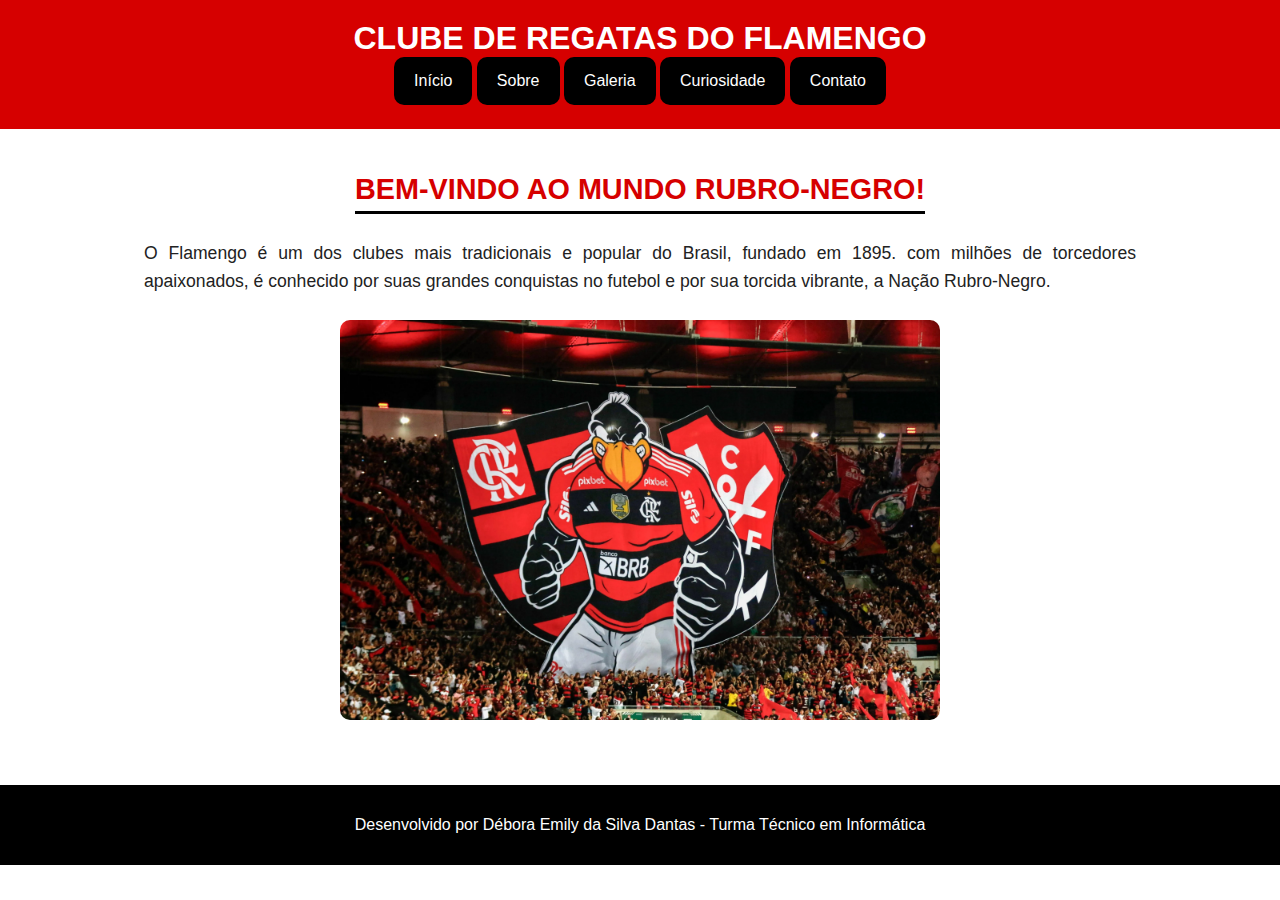
<file: index.html>
<!DOCTYPE html>
<html lang="pt-BR">
<head>
	<meta charset="UTF-8">
	<title>Clube de Regatas do Flamengo</title>
<link rel="stylesheet" href="style.css">
</head>
<body>
	<!--cabeçalho-->
	<header>
		<h1>Clube de regatas do Flamengo</h1>
		<nav>
			<ul>
				<li><a href="index.html">Início</a></li>
				<li><a href="sobre.html">Sobre</a></li>
				<li><a href="galeria.html">Galeria</a></li>
				<li><a href="curiosidade.html">Curiosidade</a></li>
				<li><a href="contato.html">Contato</a></li>
			</ul>
		</nav>
	</header>

<!--conteúdo principal-->
<main>
<h2>Bem-vindo ao Mundo Rubro-Negro!</h2>
<p>O Flamengo é um dos clubes mais tradicionais e popular do Brasil, fundado em 1895.
com milhões de torcedores apaixonados, é conhecido por suas grandes conquistas no  futebol
e por sua torcida vibrante, a Nação Rubro-Negro.</p>

	<img src="imagens/Flamengo.jpg" alt="Escudo do Flamengo">
	
</main>

	<!--Rodapé-->
	<footer>
		<p>Desenvolvido por Débora Emily da Silva Dantas - Turma Técnico em Informática</p>
	</footer>
</body>

</html>
</file>
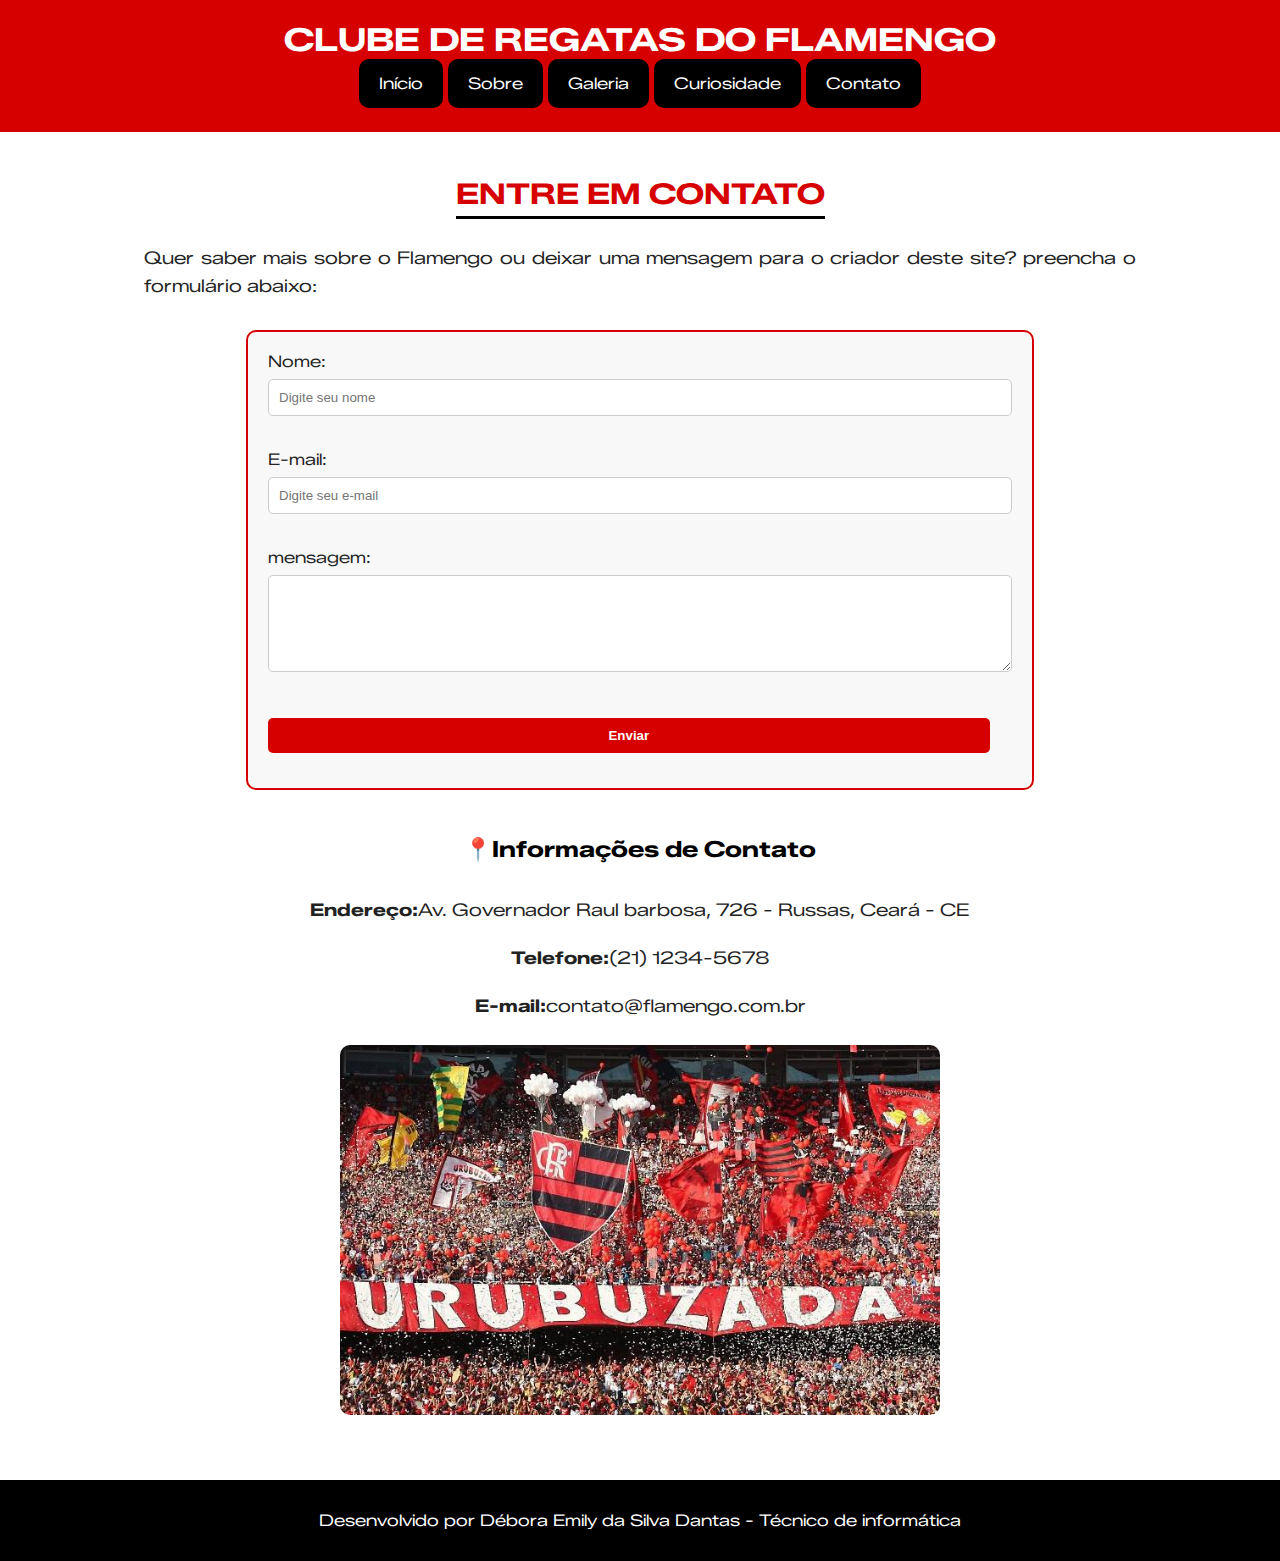
<file: contato.html>
<!DOCTYPE html>
<html lang="pt-BR">
<head>
	<meta charset="UTF-8">
	<link rel="preconnect" href="https://fonts.googleapis.com">
	<link rel="preconnect" href="https://fonts.gstatic.com" crossorigin>
	<link href="https://fonts.googleapis.com/css2?family=Zalando+Sans+Expanded:ital,wght@0,200..900;1,200..900&display=swap" rel="stylesheet">
	<link rel="stylesheet" href="style.css">
	<title>Contato - Clube de Regatas do Flamengo</title>
</head>
<body>
	<!--cabeçalho-->
	<header>
		<h1>Clube de Regatas do Flamengo</h1>
		<nav>
			<ul>
				<li><a href="index.html">Início</a></li>
				<li><a href="sobre.html">Sobre</a></li>
				<li><a href="galeria.html">Galeria</a></li>
				<li><a href="curiosidade.html">Curiosidade</a></li>
		 		<li><a href="contato.html">Contato</a></li>
			</ul>
		</nav>
	</header>

	<!-- Conteúdo Principal -->
	<main>
		<h2>Entre em Contato</h2>
		<p>Quer saber mais sobre o Flamengo ou deixar uma mensagem para o criador deste site?
		preencha o formulário abaixo:</p>

		<form>
			<label for="nome">Nome:</Label><br>
			<input type="text" id="nome" name="nome" placeholder="Digite seu nome" required><br><br>

			<label for="email">E-mail:</label><br>
			<input type="email" id="email" name="email" placeholder="Digite seu e-mail" required><br><br>

			<label for ="mensagem">mensagem:</label><br>
			<textarea id="mensagem" name="mesagem" rows="5" palceholder="Escreva sua mensagem aqui..."  required></textarea><br><br>

			<button type="submit">Enviar</button>
		</form>

		<h3>📍Informações de Contato</h3>
		<p><strong>Endereço:</strong> Av. Governador Raul barbosa, 726 - Russas, Ceará - CE</p>
        	<p><strong>Telefone:</strong> (21) 1234-5678</p>
    	    	<p><strong>E-mail:</strong> contato@flamengo.com.br</p>

		<img src="imagens/torcida com bandeiras.jpg" alt="torcida do Flamengo com bandeiras">
	</main>

	<!--Rodapé-->
	<footer>
		<p>Desenvolvido por Débora Emily da Silva Dantas - Técnico de informática</p>
	</footer>
</body>
</html>
</file>
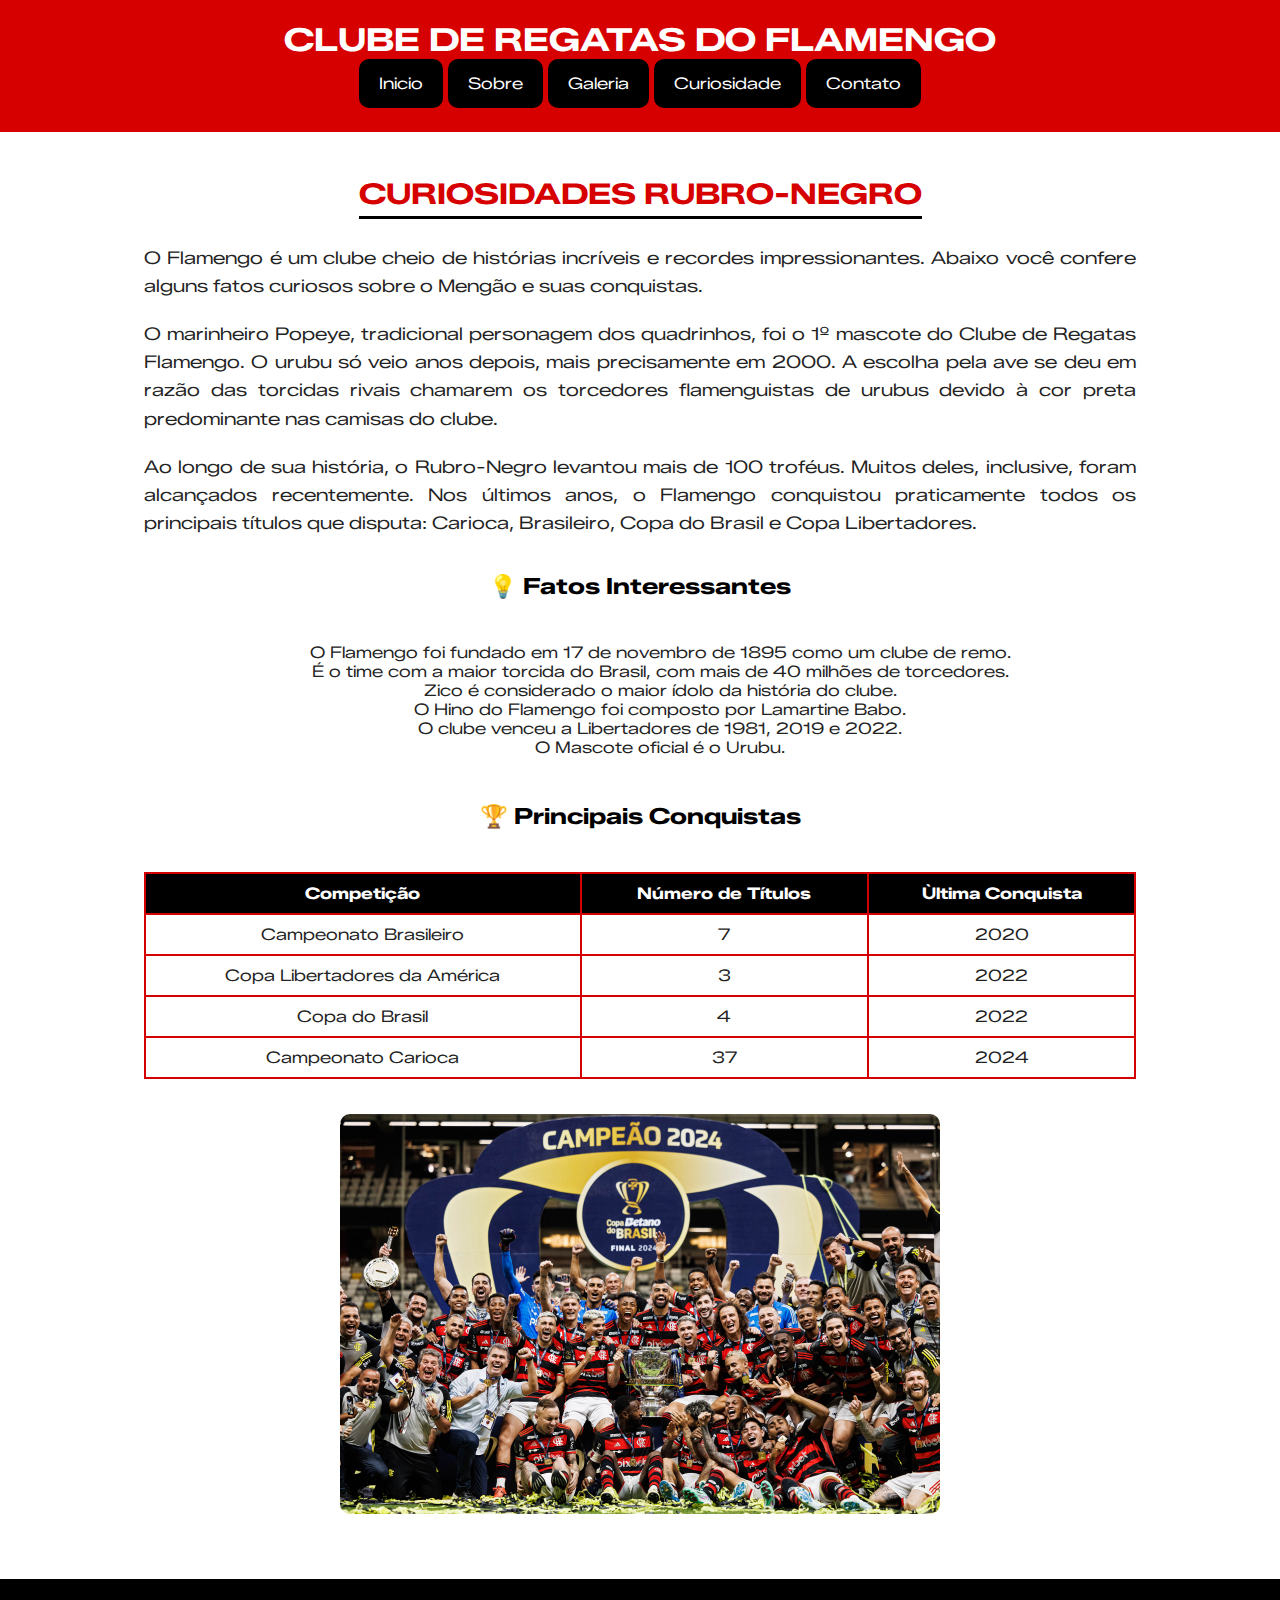
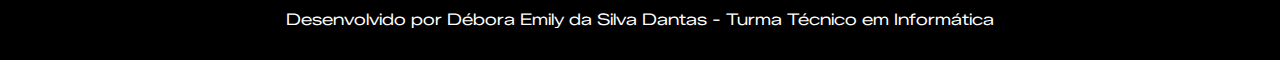
<file: curiosidade.html>
<!DOCTYPE html>
<html lang="pt-BR">
<head>
	<meta charset="UTF-8">
	<link rel="preconnect" href="https://fonts.googleapis.com">
	<link rel="preconnect" href="https://fonts.gstatic.com" crossorigin>
	<link href="https://fonts.googleapis.com/css2?family=Zalando+Sans+Expanded:ital,wght@0,200..900;1,200..900&display=swap" rel="stylesheet">
	<title>Curiosidades - Clube de Regatas do Flamengo</title>
	<link rel="stylesheet" href="style.css">
</head>
<body>
	<!--cabeçalho-->
	<header>
		<h1>Clube de regatas do Flamengo</h1>
		<nav>
			<ul>
				<li><a href="index.html">Inicio</a></li>
				<li><a href="sobre.html">Sobre</a></li>
				<li><a href="galeria.html">Galeria</a></li>
				<li><a href="curiosidade.html">Curiosidade</a></li>
	 			<li><a href="contato.html">Contato</a></li>
			</ul>
		</nav>
	</header>

	
	<!--Conteúdo Principal-->
	<main>
		<h2>Curiosidades Rubro-Negro</h2>

		<p>O Flamengo é um clube cheio de histórias incríveis e recordes impressionantes. 
        Abaixo você confere alguns fatos curiosos sobre o Mengão e suas conquistas.</p>

		<p>O marinheiro Popeye, tradicional personagem dos quadrinhos, foi o 1º mascote do Clube de Regatas Flamengo. O urubu só veio anos depois, mais precisamente em 2000. A escolha pela ave se deu em razão das torcidas rivais chamarem os torcedores flamenguistas de urubus devido à cor preta predominante nas camisas do clube.</p>

		<p>Ao longo de sua história, o Rubro-Negro levantou mais de 100 troféus. Muitos deles, inclusive, foram alcançados recentemente. Nos últimos anos, o Flamengo conquistou praticamente todos os principais títulos que disputa: Carioca, Brasileiro, Copa do Brasil e Copa Libertadores.</p>
        <h3>💡 Fatos Interessantes</h3>
        <ul>
            <li>O Flamengo foi fundado em 17 de novembro de 1895 como um clube de remo.</li>
            <li>É o time com a maior torcida do Brasil, com mais de 40 milhões de torcedores.</li>
            <li>Zico é considerado o maior ídolo da história do clube.</li>
            <li>O Hino do Flamengo foi composto por Lamartine Babo.</li>
            <li>O clube venceu a Libertadores de 1981, 2019 e 2022.</li>
            <li>O Mascote oficial é o Urubu.</li>
        </ul>

	<h3> 🏆 Principais Conquistas</h3>
	<table border="1">

		<tr>
			<th>Competição</th>
			<th>Número de Títulos</th>
			<th>Ùltima Conquista</th>
		</tr>
		<tr>
			<td>Campeonato Brasileiro</td>
			<td>7</td>
			<td>2020</td>
		<tr>
			<td>Copa Libertadores da América</td>
			<td>3</td>
			<td>2022</td>
		</tr>
		<tr>
			<td>Copa do Brasil</td>
			<td>4</td>
			<td>2022</td>
		</tr>
		<tr>
			<td>Campeonato Carioca</td>
			<td>37</td>
			<td>2024</td>
		</tr>
	</table>

	<img src="imagens/conquista.jpg" alt="Jogadores do Flamengos comemorando título">
	</main>


	<!--Rodapé-->
	<footer>
		<p>Desenvolvido por Débora Emily da Silva Dantas - Turma Técnico em Informática</p>

	</footer>
</body>
</html>
</file>
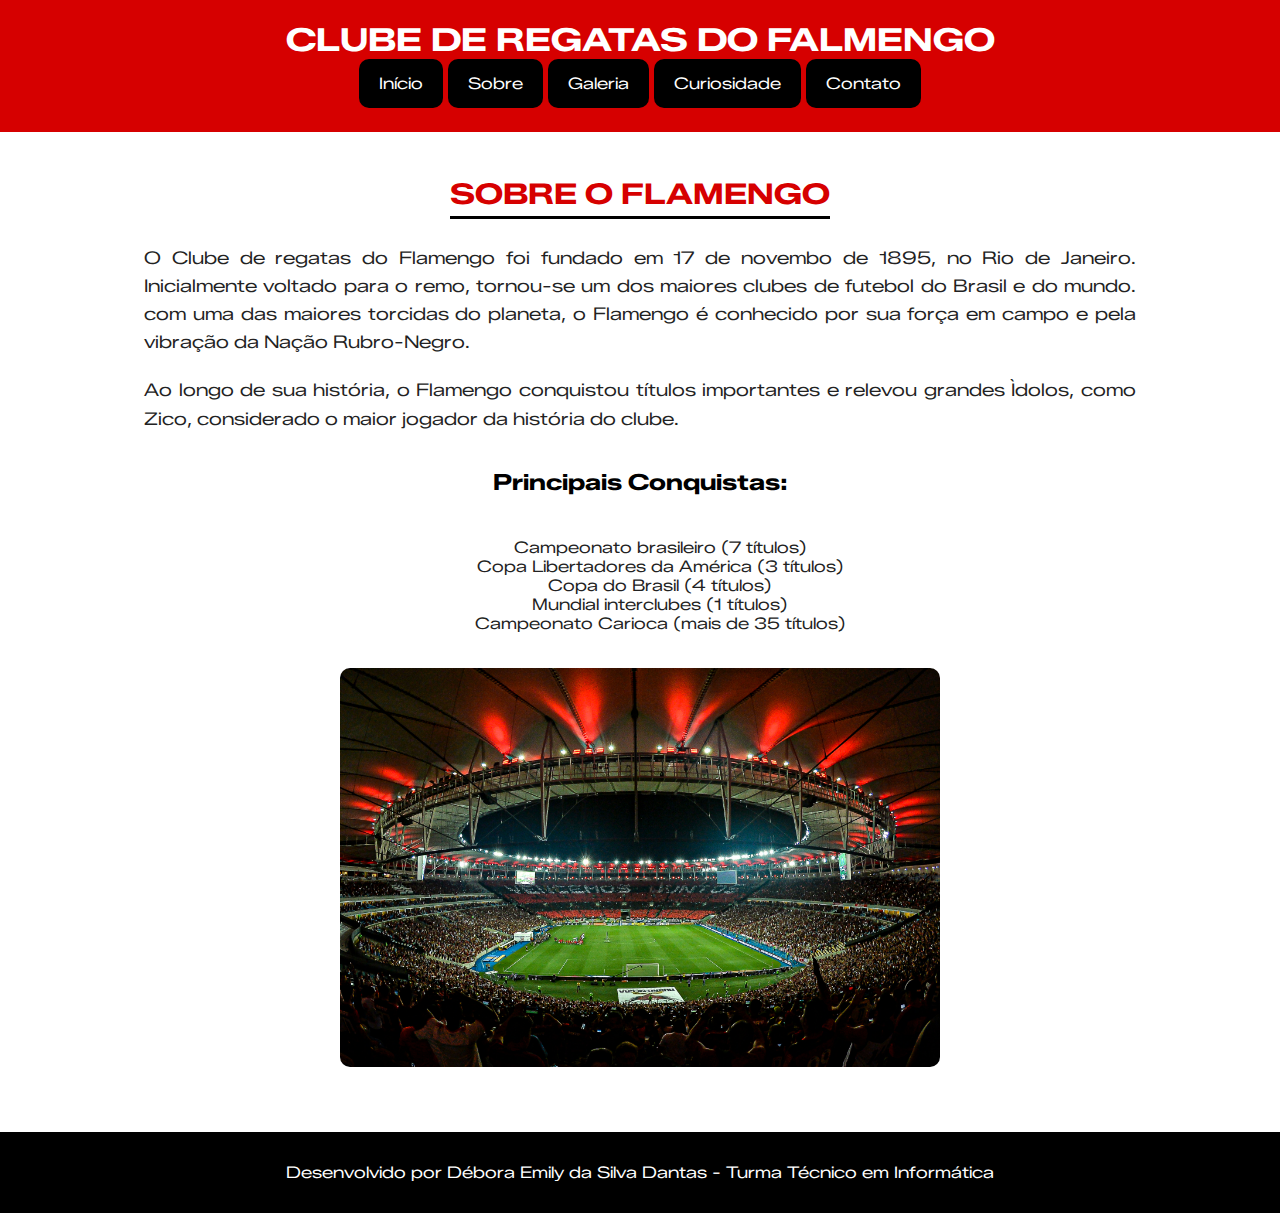
<file: sobre.html>
<!DOCTYPE html>
<html lang="pt-BR">
<head>
	<meta charset="UTF-8">
	<link rel="preconnect" href="https://fonts.googleapis.com">
	<link rel="preconnect" href="https://fonts.gstatic.com" crossorigin>
	<link href="https://fonts.googleapis.com/css2?family=Zalando+Sans+Expanded:ital,wght@0,200..900;1,200..900&display=swap" rel="stylesheet">
	<title>Sobre - Clube de Regatas do Flamengo</title>
	<link rel="stylesheet" href="style.css">
</head>
<body>
	<!--Cabeçalho-->
	<header>
		<h1>Clube de Regatas do Falmengo</h1>
		<nav>
			<ul>
				<li><a href="index.html">Início</a></li>
				<li><a href="sobre.html">Sobre</a></li>
				<li><a href="galeria.html">Galeria</a></li>
				<li><a href="curiosidade.html">Curiosidade</a></li>
				<li><a href="contato.html">Contato</a></li>
			</ul>
		</nav>
	</header>


	<!--Conteúdo principal-->
	<main>
		<h2>Sobre o Flamengo</h2>
		<p>O Clube de regatas do Flamengo foi fundado em 17 de novembo de 1895, no Rio de Janeiro.
		Inicialmente voltado para o remo, tornou-se um dos maiores clubes de futebol do Brasil e do mundo.
		com uma das maiores torcidas do planeta, o Flamengo é conhecido por sua força em campo e pela
		vibração da Nação Rubro-Negro.</p>
		
		<p>Ao longo de sua história, o Flamengo conquistou títulos importantes e relevou grandes Ìdolos,
		como Zico, considerado o maior jogador da história do clube.</p>

		<h3>Principais Conquistas:</h3>
		<ul>
			<li>Campeonato brasileiro (7 títulos)</li>
			<li>Copa Libertadores da América (3 títulos)</li>
			<li>Copa do Brasil (4 títulos)</li>
			<li>Mundial interclubes (1 títulos)</li>
			<li>Campeonato Carioca (mais de 35 títulos)</li>
		</ul>

		<img src="imagens/torcida do flamengo no Maracanã.jpg" alt="Torcida do Flamengo no Maracanã">
	</main>

	<!--Rodapé-->
	<footer>
		<p>Desenvolvido por Débora Emily da Silva Dantas - Turma Técnico em Informática</p>
	</footer>
</body>
</html>
</file>
<file: style.css>
/* Estilo geral */
body {
	font-family: "Zalando Sans Expanded", sans-serif;
	background-color: #fff;
	color: #222;
	margin: 0;
	padding: 0;
}

/* Cabeçalho */
header {
    background-color: #d60000;
    color: white;
    text-align: center;
    padding: 20px;
}

/* Menu de navegação */
header h1 {
    margin: 0;
    font-size: 2em;
    text-transform: uppercase;
}

nav ul {
    list-style-type: none;
    margin: 0;
    padding: 0;
    overflow: hidden;
}

nav ul li {
    display: inline-block;
}

nav ul li a {
    color: white;
    text-decoration: none;
    padding: 15px 20px;
    display: inline-block;
    background-color: #000;
    border-radius: 10px;
}

nav ul li a:hover {
    background-color: #fff;
    color: #d60000;
    border-radius: 10px;
}

/* Conteúdo principal */
main {
    padding: 20px;
    text-align: center;
    display: flex;
    flex-direction: column;
    align-items: center;
}

main h2 {
    color: #d60000;
}

main p {
    line-height: 1.6;
    display: flex;
    justify-content: center; 
    align-items: center;  
}


/* Imagens */
img {
    max-width: 600px;
    display: block;
    border-radius: 10px;
    margin: 15px 0;
}

figure {
    display: flex;
    flex-direction: column;
    align-items: center;
}

/* Listas */
ul {
    text-align: lerft;
    display: inline-block;
    margin: 20px auto;
    width: 80%;
    list-style: none;
}

/* Tabelas */
table {
    border-collapse: collapse;
    margin: 20px auto;
    width: 80%;
}

table, th, td {
    border: 2px solid #d60000;
}

th {
    background-color: #000;
    color: white;
    padding: 10px;
}

td {
    padding: 10px;
}

/* Formulário */
form {
    background-color: #f8f8f8;
    border: 2px solid #d60000;
    border-radius: 10px;
    padding: 20px;
    width: 60%;
    margin: 20px auto;
    text-align: left;
}

input, textarea, button {
    width: 97%;
    padding: 10px;
    margin-top: 8px;
    margin-bottom: 15px;
    border: 1px solid #ccc;
    border-radius: 5px;
}

button {
    background-color: #d60000;
    color: white;
    font-weight: bold;
    border: none;
    cursor: pointer;
}

button:hover {
    background-color: #000;
}

/* Rodapé */
footer {
    background-color: #000 ;
    color: white;
    text-align: center;
    padding: 15px;
    margin-top: 30px;
}

/* Estilos para a página Sobre */
main h2 {
    color: #d60000;
    font-size: 1.8em;
    margin-bottom: 15px;
    text-transform: uppercase;
    border-bottom: 3px solid #000;
    display: inline-block;
    padding-bottom: 5px;
}

main h3 {
    color: #000;
    font-size: 1.4em;
    margin-top: 25px;
}

main p {
    color: #222;
    font-size: 1.1em;
    line-height: 1.6;
    text-align: justify;
    margin: 10px auto;
    width: 80%;
}

.escudo {
    width: 100px;
}
</file>
